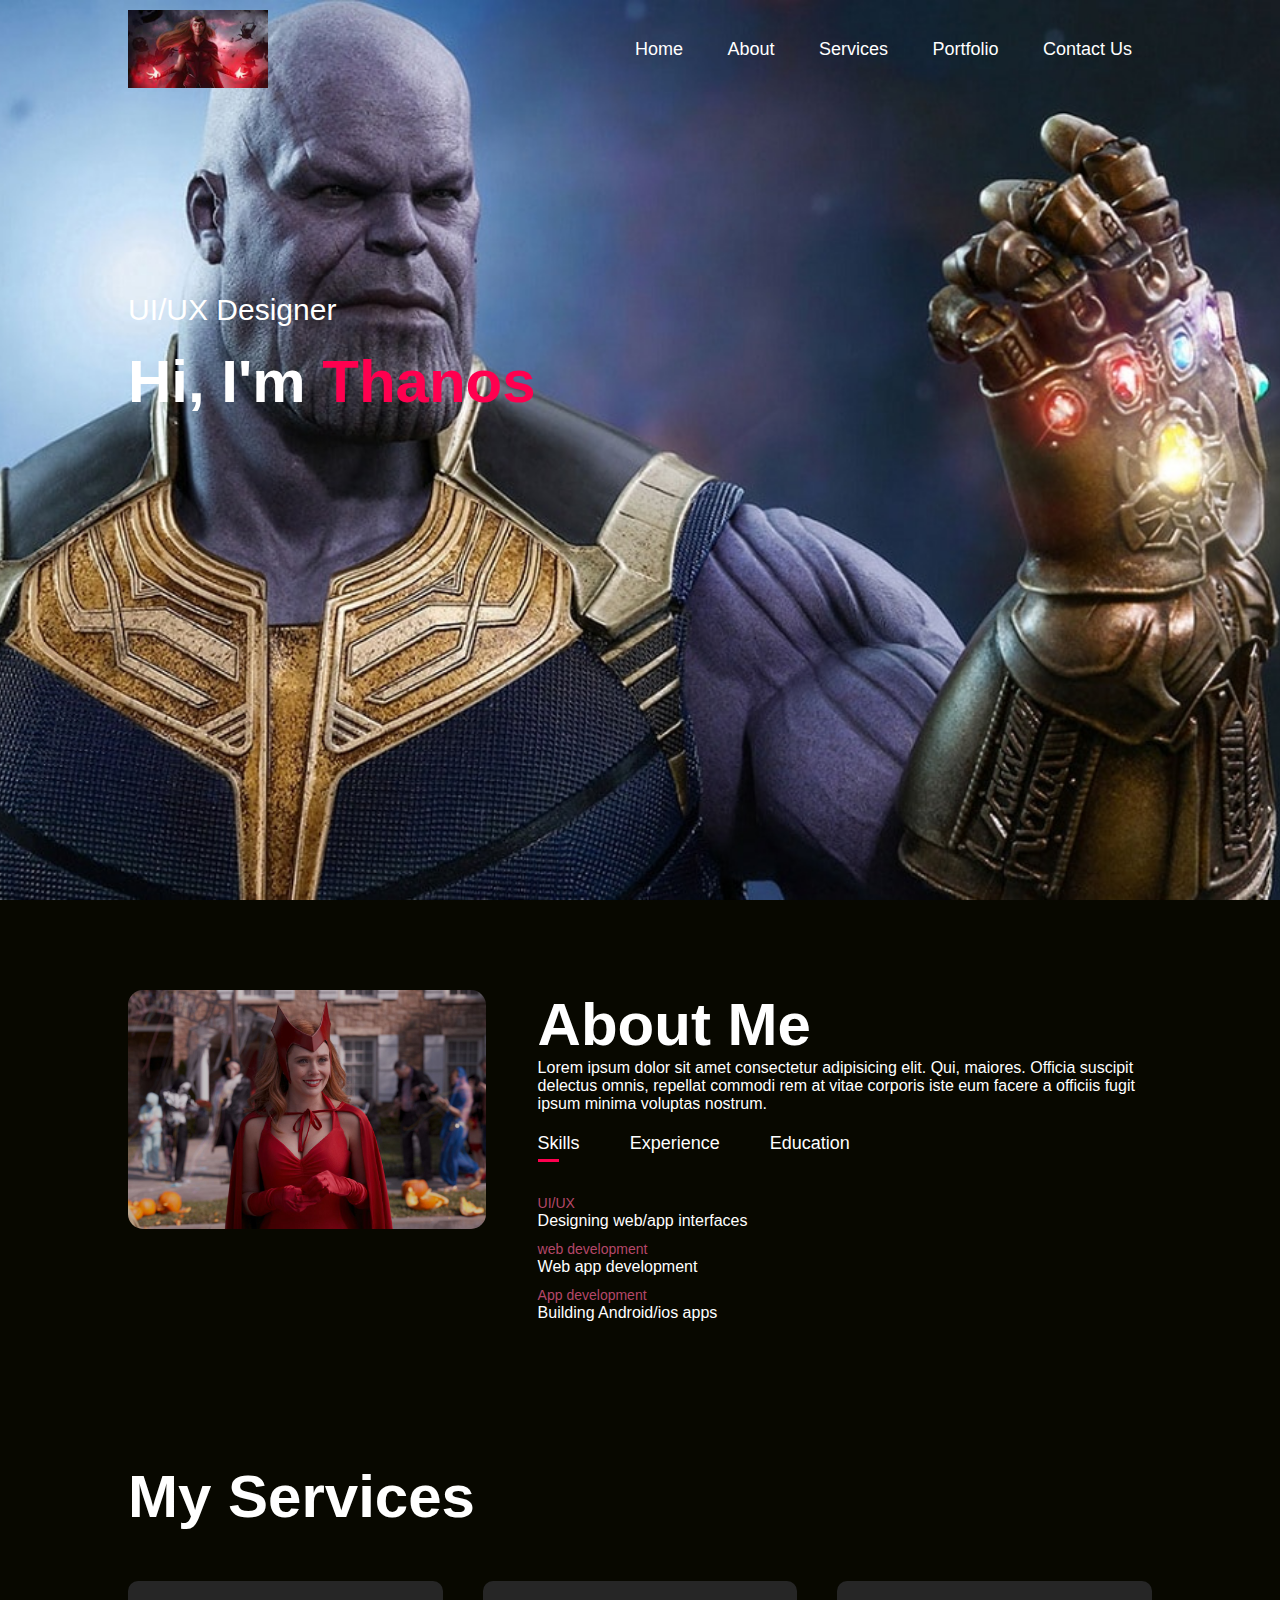
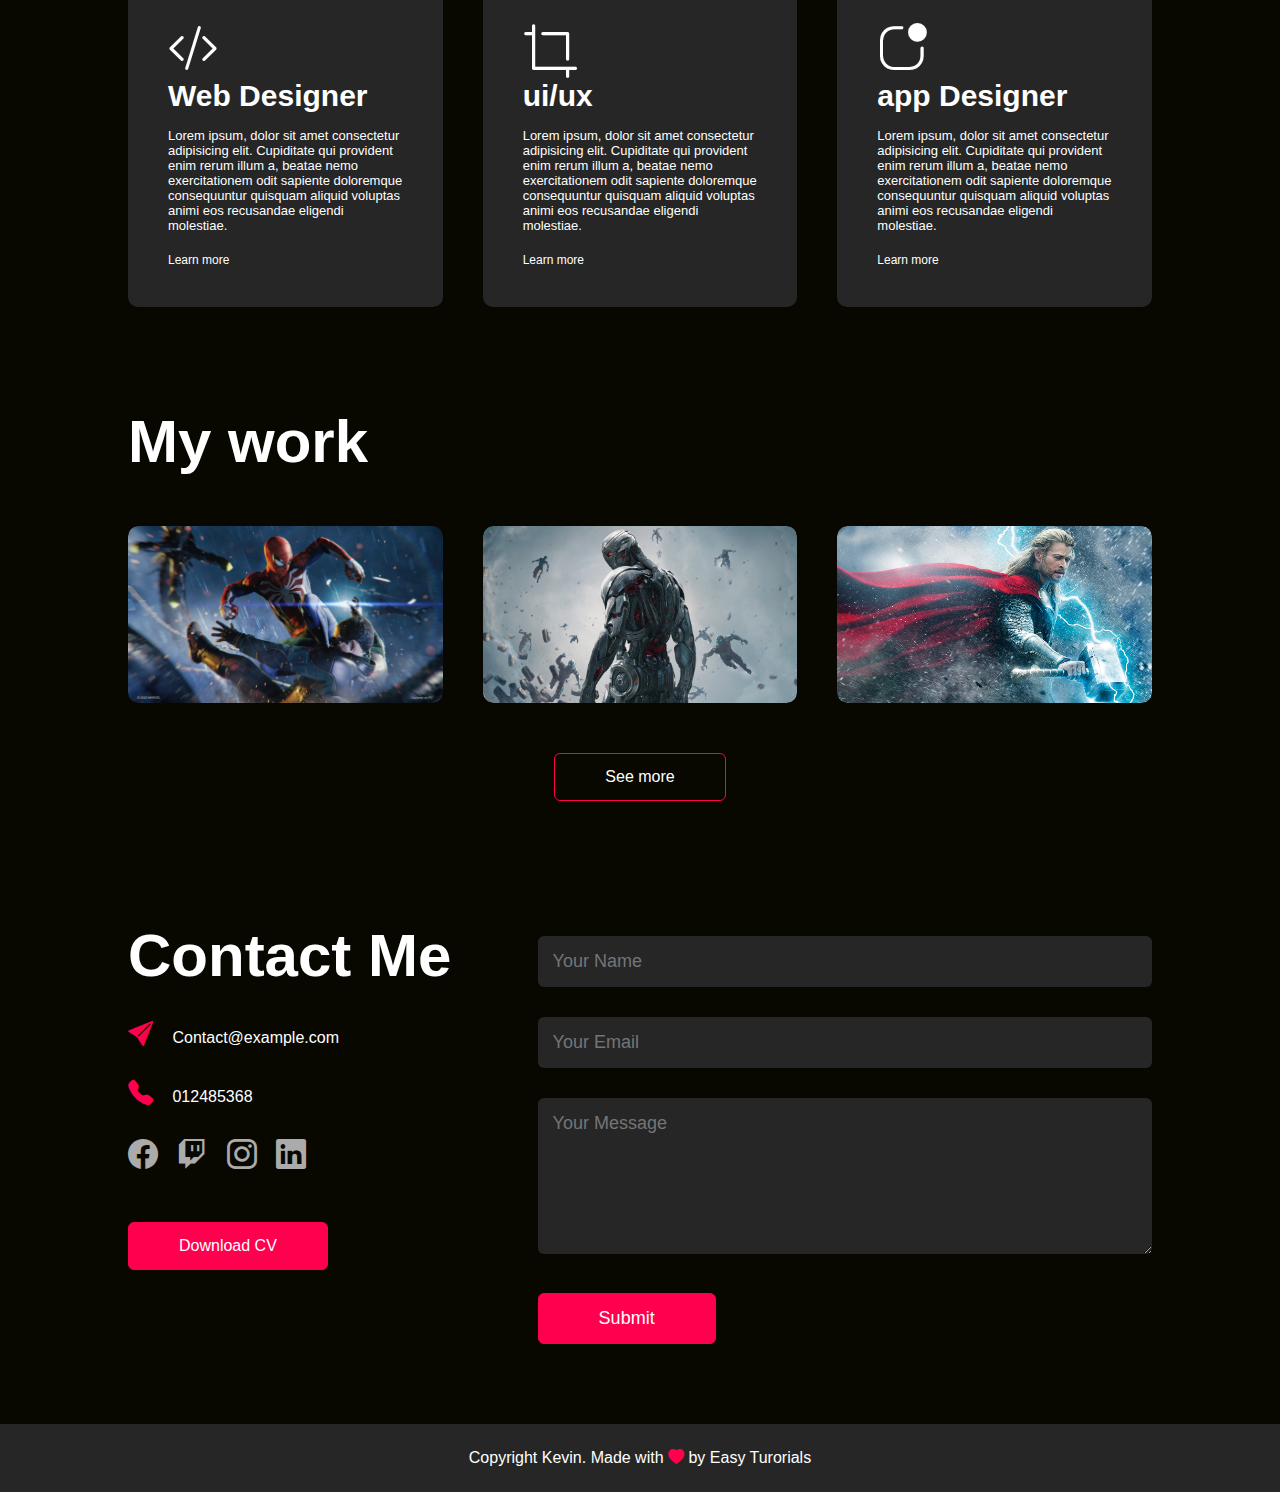
<file: index.html>
<!DOCTYPE html>
<html lang="en">

<head>
    <meta charset="UTF-8">
    <meta http-equiv="X-UA-Compatible" content="IE=edge">
    <meta name="viewport" content="width=device-width, initial-scale=1.0">
    <title>Portfolio</title>
    <link rel="stylesheet" href="index.css">

    
    <link rel="stylesheet" href="https://cdn.jsdelivr.net/npm/bootstrap-icons@1.9.1/font/bootstrap-icons.css">
</head>

<body>
    <div id="header">
        <div class="container">
            <nav>
                <img src="wandalogo.jpg" alt="" class="logo">
                <ul id="sidemenu">
                    <li><a href="#header">Home</a></li>
                    <li><a href="#about">About</a></li>
                    <li><a href="#services">Services</a></li>
                    <li><a href="#portfolio">Portfolio</a></li>
                    <li><a href="#contact">Contact Us</a></li>
                    <i class="bi bi-x-circle-fill" onclick="closemenu()"></i>
                </ul>
                <i class="bi bi-list" onclick="openmenu()"></i>
            </nav>

            <div class="header-text">
                <p>UI/UX Designer</p>
                <h1>Hi, I'm <span>Thanos</span></h1>
            </div>
        </div>
    </div>

    <!-- -------about-----  -->

    <div id="about">
        <div class="container">
            <div class="row">
                <div class="about-col-1">
                    <img src="wanda.jpeg" alt="">
                </div>
                <div class="about-col-2">
                    <h1 class="sub-title">About Me</h1>
                    <p>Lorem ipsum dolor sit amet consectetur adipisicing elit. Qui, maiores. Officia suscipit delectus
                        omnis, repellat commodi rem at vitae corporis iste eum facere a officiis fugit ipsum minima
                        voluptas nostrum.</p>


                    <div class="tab-titles">
                        <p class="tab-links active-link" onclick="opentab('skills')">Skills</p>
                        <p class="tab-links" onclick="opentab('experience')">Experience</p>
                        <p class="tab-links" onclick="opentab('education')">Education</p>
                    </div>

                    <div class="tab-contents active-tab" id="skills">
                        <ul>
                            <li><span>UI/UX </span><br>Designing web/app interfaces</li>
                            <li><span>web development </span><br>Web app development</li>
                            <li><span>App development </span><br>Building Android/ios apps</li>
                        </ul>
                    </div>
                    <div class="tab-contents" id="experience">
                        <ul>
                            <li><span>UI/UX </span><br>Designing web/app interfaces</li>
                            <li><span>web development </span><br>Web app development</li>
                            <li><span>App development </span><br>Building Android/ios apps</li>
                        </ul>
                    </div>
                    <div class="tab-contents" id="education">
                        <ul>
                            <li><span>UI/UX </span><br>Designing web/app interfaces</li>
                            <li><span>web development </span><br>Web app development</li>
                            <li><span>App development </span><br>Building Android/ios apps</li>
                        </ul>
                    </div>
                </div>
            </div>
        </div>
    </div>
    <!-- --------services---------- -->
    <div id="services">
        <div class="container">
            <h1 class="sub-title">My Services</h1>
            <div class="services-list">
                <div>
                    <i class="bi bi-code-slash"></i>
                    <h2>Web Designer</h2>
                    <p>Lorem ipsum, dolor sit amet consectetur adipisicing elit. Cupiditate qui provident enim rerum
                        illum a, beatae nemo exercitationem odit sapiente doloremque consequuntur quisquam aliquid
                        voluptas animi eos recusandae eligendi molestiae.</p>
                    <a href="">Learn more</a>
                </div>
                <div>
                    <i class="bi bi-crop"></i>
                    <h2>ui/ux </h2>
                    <p>Lorem ipsum, dolor sit amet consectetur adipisicing elit. Cupiditate qui provident enim rerum
                        illum a, beatae nemo exercitationem odit sapiente doloremque consequuntur quisquam aliquid
                        voluptas animi eos recusandae eligendi molestiae.</p>
                    <a href="">Learn more</a>
                </div>
                <div>
                    <i class="bi bi-app-indicator"></i>
                    <h2>app Designer</h2>
                    <p>Lorem ipsum, dolor sit amet consectetur adipisicing elit. Cupiditate qui provident enim rerum
                        illum a, beatae nemo exercitationem odit sapiente doloremque consequuntur quisquam aliquid
                        voluptas animi eos recusandae eligendi molestiae.</p>
                    <a href="">Learn more</a>
                </div>
            </div>
        </div>
    </div>

    <!-- -------------portfolio --------------  -->
<div id="portfolio">
    <div class="container">
        <h1 class="sub-title">My work</h1>
        <div class="work-list">
            <div class="work">
                <img src="spiderman.jpg" alt="">
                <div class="layer">
                    <h3>Social Media App</h3>
                    <p>Lorem ipsum dolor sit amet consectetur adipisicing elit. Dolorum, fugiat?</p>
                    <a href=""><i class="bi bi-box-arrow-up-right"></i></a>
                </div>
            </div>
            <div class="work">
                <img src="ultron.jpg" alt="">
                <div class="layer">
                    <h3>Music App</h3>
                    <p>Lorem ipsum dolor sit amet consectetur adipisicing elit. Dolorum, fugiat?</p>
                    <a href=""><i class="bi bi-box-arrow-up-right"></i></a>
                </div>
            </div>
            <div class="work">
                <img src="thor.jpg" alt="">
                <div class="layer">
                    <h3>Online shopping App</h3>
                    <p>Lorem ipsum dolor sit amet consectetur adipisicing elit. Dolorum, fugiat?</p>
                    <a href=""><i class="bi bi-box-arrow-up-right"></i></a>
                </div>
            </div>
        </div>
        <a href="" class="btn">See more</a>
    </div>
</div>

<!-- --------------contact------ -->
<div id="contact">
    <div class="container">
        <div class="row">
            <div class="contact-left">
                <h1 class="sub-title">Contact Me</h1>
                <p><i class="bi bi-send-fill"></i> Contact@example.com</p>
                <p><i class="bi bi-telephone-fill"></i> 012485368</p>
                <div class="social-icons">
                    <a href="https://facebook.com/"><i class="bi bi-facebook"></i></a>
                    <a href=""><i class="bi bi-twitch"></i></a>
                    <a href=""><i class="bi bi-instagram"></i></a>
                    <a href=""><i class="bi bi-linkedin"></i></a>
                </div>
                <a href="thanos.jpg" download class="btn btn2">Download CV</a>
            </div>
            <div class="contact-right">
                <form action="" method="post">
                    <input type="text" name="Name" placeholder="Your Name" required>
                 <input type="email" name="email" placeholder="Your Email" required>
                 <textarea name="Message"  rows="6" placeholder="Your Message" ></textarea>
                 <button type="submit" class="btn btn2">Submit</button>
                </form>
            </div>
        </div>
    </div>


    <div class="copyright">
        <p>Copyright Kevin. Made with <i class="bi bi-heart-fill"></i> by Easy Turorials</p>
    </div>
</div>

    <script>
        var tablinks = document.getElementsByClassName("tab-links");
        var tabcontents = document.getElementsByClassName("tab-contents");


        function opentab(tabname) {
            console.log(tabname);
            for (tablink of tablinks) {
                tablink.classList.remove("active-link");
            }
            for (tabcontent of tabcontents) {
                tabcontent.classList.remove("active-tab");
            }
            // let cname = "'"+tabname+"'";
            // console.log(cname);
            // document.querySelector(cname).classList.add("active-link");
           
            event.currentTarget.classList.add("active-link");

        }

    </script>


<script>
// ---------open side menu ---------------
var sidemenu=document.getElementById("sidemenu");

function openmenu(){
    sidemenu.style.right ="0";
}

function closemenu(){
    sidemenu.style.right ="-200px"
}

</script>
</body>

</html>
</file>
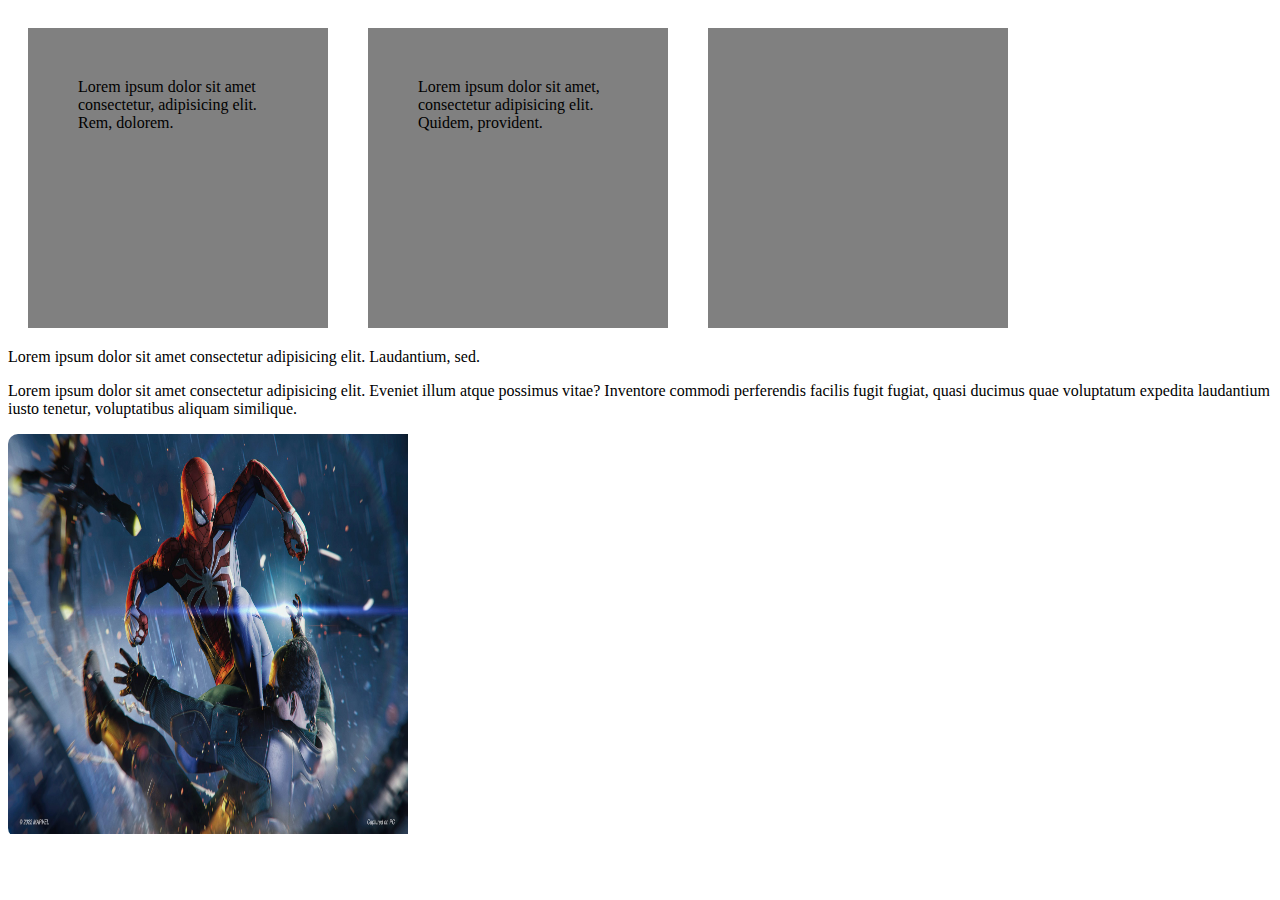
<file: myportfolio.html>
<!DOCTYPE html>
<html lang="en">
<head>
    <meta charset="UTF-8">
    <meta http-equiv="X-UA-Compatible" content="IE=edge">
    <meta name="viewport" content="width=device-width, initial-scale=1.0">
    <title>Document</title>
    <link rel="stylesheet" href="myportfolio.css">
</head>
<body>
     
<div class="container">
    <div class="hover">
        Lorem ipsum dolor sit amet consectetur, adipisicing elit. Rem, dolorem.
    </div>
    <div class="hover">Lorem ipsum dolor sit amet, consectetur adipisicing elit. Quidem, provident.</div>
    <div class="hover">
  
       </div>

    </div>

<div>

     Lorem ipsum dolor sit amet consectetur adipisicing elit. Laudantium, sed.
    
    <p class="lapying">
        Lorem ipsum dolor sit amet consectetur adipisicing elit. Eveniet illum atque possimus vitae? Inventore commodi perferendis facilis fugit fugiat, quasi ducimus quae voluptatum expedita laudantium iusto tenetur, voluptatibus aliquam similique.
    </p>
    
</div>


<div class="work">
    <img src="spiderman.jpg" alt="">
    <div class="layer">
        <h3>Social Media App</h3>
        <p>Lorem ipsum dolor sit amet consectetur adipisicing elit. Dolorum, fugiat?</p>
        <a href=""><i class="bi bi-box-arrow-up-right"></i></a>
    </div>
</div>
</body>
</html>
</file>
<file: index.css>
*{
    margin: 0;
    padding: 0;
    font-family: 'poppins',sans-serif;
    box-sizing: border-box;
}
html{
    scroll-behavior: smooth;
}
body{
    background: #080800;
    color: white;
}
#header{
    width: 100%;
    height: 100vh;
    background-image: url('thanos.jpg');
    background-size: cover;
    background-position: center;
}
.container{
    padding: 10px 10%;
}
nav{
    display: flex;
    align-items: center;
    justify-content: space-between;
    flex-wrap: wrap;
}
.logo{
    width: 140px;

}
nav ul li{
    display: inline-block;
    list-style: none;
    margin: 10px 20px;

}
nav ul li a {
    color: white;
    text-decoration: none;
    font-size: 18px;
    position: relative;
}
nav ul li a::after{
    content: '';
    width: 0;
    height: 3px;
    background: #ff004f;
    position: absolute;
    left: 0;
    bottom: -6px;
    transition: 0.5s;
}
nav ul li a:hover::after{
    width: 100%;
}
.header-text{
    margin-top: 20%;
    font-size: 30px;
}
.header-text h1{
font-size: 60px;
margin-top: 20px;
}
.header-text h1 span{
    color: #ff004f;
}

/* -------about------- */
#about{
    padding: 80px 0;
    /* color: #ff004f; */
}
.row{
    display:flex;
    justify-content: space-between;
    flex-wrap: wrap;

}
.about-col-1{
    flex-basis: 35%;
}
.about-col-1 img{
    /* flex-basis: 35%; */
    width: 100%;
    border-radius: 15px;
}
.about-col-2{
    flex-basis: 60%;
     
}
.sub-title{
    font-size: 60px;
    font-weight: 600;
    color: white;
}
.tab-titles{
    display: flex;
    margin: 20px 0 40px;
}
.tab-links{
    margin-right: 50px;
    font-size: 18px;
    font-weight: 500;
    cursor: pointer;
    position: relative;
}
.tab-links::after{
    content: '';
    width: 0;
    height: 3px;
    background: #ff004f;
    position: absolute;
    left: 0;
    bottom: -8px;
    transition:  0.5s;
}
.tab-links.active-link::after{
    width: 50%;
}
.tab-contents ul li{
    list-style: none;
    margin: 10px 0;
}
.tab-contents ul li span{
    color: #b54769;
    font-size: 14px;
}
.tab-contents{
    display: none;
}
.tab-contents.active-tab{
    display: block;
}

/* ----------------------sevices------- */

#services{
    padding: 30px 0;
}
.services-list{
    display: grid;
    grid-template-columns: repeat(auto-fit, minmax(250px, 1fr));
    grid-gap: 40px;
    margin-top: 50px;
}
.services-list div{
    background: #262626;
    padding: 40px;
    font-size: 13px;
    font-weight: 300;
    border-radius: 10px;
    transition: background 0.5s, transform 0.5s;
}
.services-list div i{
    font-size: 50px;
    margin-bottom: 30px;
}
.services-list div h2{
    font-size: 30px;
    font-weight: 5000
    ;
    margin-bottom: 15px;
}
.services-list div a{
    text-decoration: none;
    color: white;
    font-size: 12px;
    margin-top: 20px;
    display: inline-block;
}
.services-list div:hover{
    background: #ff004f;
    transform: translateY(-10px);
}

/* ---------------portfolio--- */
#portfolio{
    padding: 50px 0;
}
.work-list{
    display: grid;
    grid-template-columns: repeat(auto-fit, minmax(250px, 1fr));
    grid-gap: 40px;
    margin-top: 50px;
}
.work{
    border-radius: 10px;
    position: relative;
    overflow: hidden;
}
.work img{
    width: 100%;
    border-radius: 10px;
    display: block;


    transition: transform 0.5s ;
}
.layer{
    width: 100%;
    /* height: 100%; */
    height: 0;
    background: linear-gradient(rgba(0,0,0,0.6),#ff004f);
    border-radius: 10px;
    position: absolute;
    left: 0;
    bottom: 0;
    overflow: hidden;
    display: flex;
    align-items: center;
    justify-content: center;
    flex-direction: column;
    padding: 0 40px;
    text-align: center;
    font-size: 14px;
    transition: height 0.5s;
}
.layer h3{
    font-weight: 500;
    margin-bottom: 20px;
}
.layer a{
    margin-top: 20px;
    color: #ff004f;
    text-decoration: none;
    font-size: 18px;
    line-height: 16px;
    width: 60px;
    height: 60px;
    border-radius: 50%;
    text-align: center;
}
.work:hover img{
    transform: scale(1.1);
}
.work:hover .layer{
    height: 100%;
    /* height: 0; */
}
.btn{
    display: block;
    margin: 50px auto;
    width: fit-content;
    border: 1px solid #ff004f;
    padding: 14px 50px;
    border-radius: 6px;
    text-decoration: none;
    color: white;
    transition: background 0.5s;
}
.btn:hover{
    background: #ff004f;
    
}

/* -------contact ----  */
.contact-left{
    flex-basis: 35%;
}
.contact-right{
    flex-basis: 60%;
}
.contact-left p{
    margin-top: 30px;
}
.contact-left p i{
    color: #ff004f;
    margin-right: 15px;
    font-size: 25px;
}
.social-icons{
    margin-top: 30px;
}
.social-icons a{
    text-decoration: none;
    font-size: 30px;
    margin-right: 15px;
    color: #ababab;
    display: inline-block;
    transition: transform 0.5s;
}
.social-icons a:hover{
    color: #ff004f;
    transform: translateY(-5px);
}
.btn.btn2{
    display: inline-block;
    background: #ff004f;
}

.contact-right form{
    width: 100%;

}
form input, form textarea{
    width: 100%;
    border: 0;
    outline: none;
    background: #262626;
    padding: 15px;
    margin: 15px 0;
    color: #fff;
    font-size: 18px;
    border-radius: 6px;
}
form .btn2{
    padding: 14px 60px;
    font-size: 18px;
    margin-top: 20px;
    cursor: pointer;
}
.copyright{
    width: 100%;
    text-align: center;
    padding: 25px 0;
    background: #262626;
    font-weight: 300;
    margin-top: 20px;
}
.copyright i{
    color: #ff004f;
}

/* ---------css for small screen ---------- */


nav .bi{
    display: none;
}
@media only screen and (max-width: 600px){
    #header{
        background-image: url();
    }
    .header-text{
        margin-top: 100%;
        font-size: 16px;
    }
    .header-text h1{
        font-size: 30px;
    }
    nav .bi{
        display: block;
        font-size: 25px;
    }
    nav ul {
        background: #ff004f;
        position: fixed;
        top: 0;
        /* right: 0; */
        right: -200px;
        width: 200px;
        height: 100vh;
        padding-top: 50px;
        z-index: 2;
        transition: right 0.5s;
    }
    nav ul li{
        display: block;
        margin: 25px;
    }
    nav ul .bi{
        position: absolute;
        top: 25px;
        left: 25px;
        cursor: pointer;
    }
    .sub-title{
        font-size: 40px;
    }
    .about-col-1, .about-col-2{
        flex-basis: 100%;
    }
    .about-col-1{
        margin-bottom: 30px;
    }
    .about-col-2{
        font-size: 14px;
    }
    .tab-links{
        font-size: 16px;
        margin-right: 20px;
    }
    .contact-left, .contact-right{
        flex-basis: 100%;
    }
    .copyright{
        font-size: 14px;
    }
}
</file>
<file: myportfolio.css>
.container{
    display: flex;
}
.hover{
    border: 1px solid black;
    border: none;
    background-color: gray;
    margin: 20px;
    padding: 50px;
    width: 200px;
    height: 200px;
    transition: background 0.5s;
}
.hover:hover{
    /* width: 100%; */
    border-radius: 10px;
    background: red;
    transform: translateY(-10px);
}
/* .over .lapying{
    border: 1px solid black;
position: relative;
width: 200px;
height:200px;

} */

/* .lapying:hover{
    position: absolute;
} */


.work{
    border-radius: 10px;
    position: relative;
    overflow: hidden;
}
.work img{
    width: 400px;
    height: 400px;

    /* position: relative; */
}
.layer{
    /* width: 400px; */
    width: 0;
    height: 400px;
    background: linear-gradient(pink,aquamarine);
   border-radius: 10px;
   position: absolute;
   left: 0;
   bottom: 0;
   overflow: hidden;
   transition: width 0.5s;
}
.work:hover .layer{
    /* height: 400px; */
    width: 400px;
    opacity: 0.5;
}
</file>
